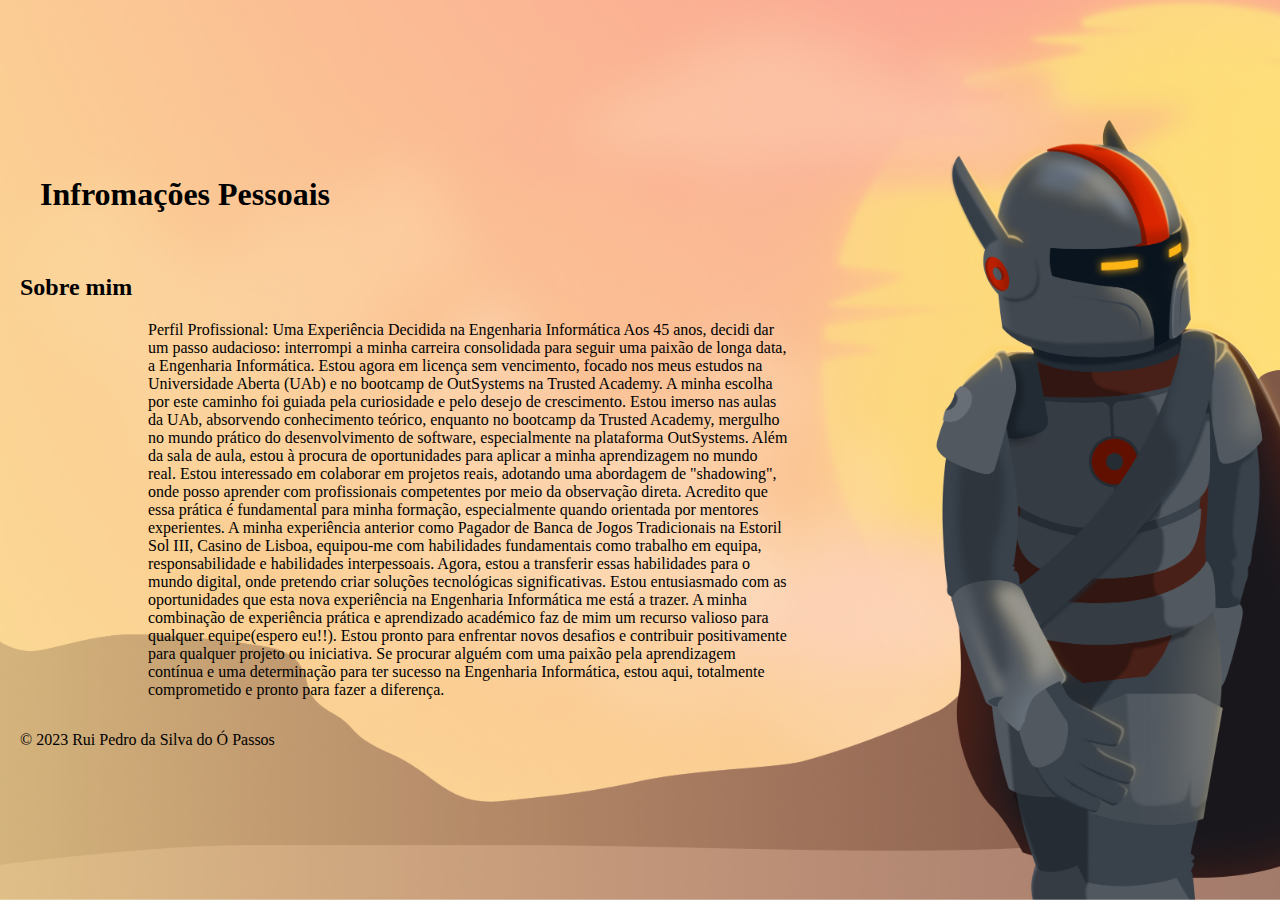
<file: info.html>
<!DOCTYPE html>
<html lang="en">
<head>
    <meta charset="UTF-8">
    <meta name="viewport" content="width=device-width, initial-scale=1.0">
    <title>Informações Pessoais</title>
    <link rel="stylesheet" href="style.css">
</head>
<body>
    <header>
        <h1>Infromações Pessoais</h1>
    </header>

    <section id="informacoes">
        <h2>Sobre mim</h2>
        <div class="half-page">
        <p>Perfil Profissional: Uma Experiência Decidida na Engenharia Informática

            Aos 45 anos, decidi dar um passo audacioso: interrompi a minha carreira consolidada para seguir uma paixão de longa data, a Engenharia Informática. Estou agora em licença sem vencimento, focado nos meus estudos na Universidade Aberta (UAb) e no bootcamp de OutSystems na Trusted Academy.
            
            A minha escolha por este caminho foi guiada pela curiosidade e pelo desejo de crescimento. Estou imerso nas aulas da UAb, absorvendo conhecimento teórico, enquanto no bootcamp da Trusted Academy, mergulho no mundo prático do desenvolvimento de software, especialmente na plataforma OutSystems.
            
            Além da sala de aula, estou à procura de oportunidades para aplicar a minha aprendizagem no mundo real. Estou interessado em colaborar em projetos reais, adotando uma abordagem de "shadowing", onde posso aprender com profissionais competentes por meio da observação direta. Acredito que essa prática é fundamental para minha formação, especialmente quando orientada por mentores experientes.
            
            A minha experiência anterior como Pagador de Banca de Jogos Tradicionais na Estoril Sol III, Casino de Lisboa,  equipou-me com habilidades fundamentais como trabalho em equipa, responsabilidade e habilidades interpessoais. Agora, estou a transferir essas habilidades para o mundo digital, onde pretendo criar soluções tecnológicas significativas.
            
            Estou entusiasmado com as oportunidades que esta nova experiência na Engenharia Informática me está a trazer. A minha combinação de experiência prática e aprendizado académico faz de mim um recurso valioso para qualquer equipe(espero eu!!). Estou pronto para enfrentar novos desafios e contribuir positivamente para qualquer projeto ou iniciativa. Se procurar alguém com uma paixão pela aprendizagem contínua e uma determinação para ter sucesso na Engenharia Informática, estou aqui, totalmente comprometido e pronto para fazer a diferença.</p>
        </div>
    </section>

    <footer>
        <p>&copy; 2023 Rui Pedro da Silva do Ó Passos</p>
    </footer>
</body>
</html>
</file>
<file: style.css>
:root {
    --cor-link: black;
}

a {
    color: var(--cor-link); /* Aplica a cor aos links */
}

body {
    background-color: rgba(173, 216, 230, 0.2); /* Cor de fundo com 70% de transparência */
    background-image: url('/images/Wallpaper.jpg');
    background-size: cover; /* Ajusta o tamanho da imagem para cobrir todo o corpo */
    background-repeat: no-repeat; /* Evita repetir a imagem */
    margin: 0;
    margin-left: 20px; /* ou qualquer valor de margem à esquerda que você preferir */
    display: flex;
    flex-direction: column;
    align-items: left;
    justify-content: center;
    height: 100vh;
}

header {
    display: flex;
    align-items: center;
    padding: 20px;
}



img {
    max-width: 150px;
    height: auto;
    margin-right: 20px;
    opacity: 0.5;
    transition: opacity 0.3s ease;
}

img:hover {
    opacity: 1;
}

.construction-icon {
    font-size: 24px;
    color: black;
    margin-right: 10px;
}

.transparent-image {
    opacity: 0.5;
}

.curriculum-link a {
    background-color: lightblue;
    color: red;
    padding: 10px 20px;
    text-decoration: none;
    font-weight: bold;
}

.half-page {
    max-width: 50vw; /* Limita a largura do elemento a 50% da largura da janela de visualização */
    margin-left: 10vw; /* Margem à esquerda para centralizar o texto na metade da página */
    text-align: left; /* Alinha o texto à esquerda */
}
</file>
